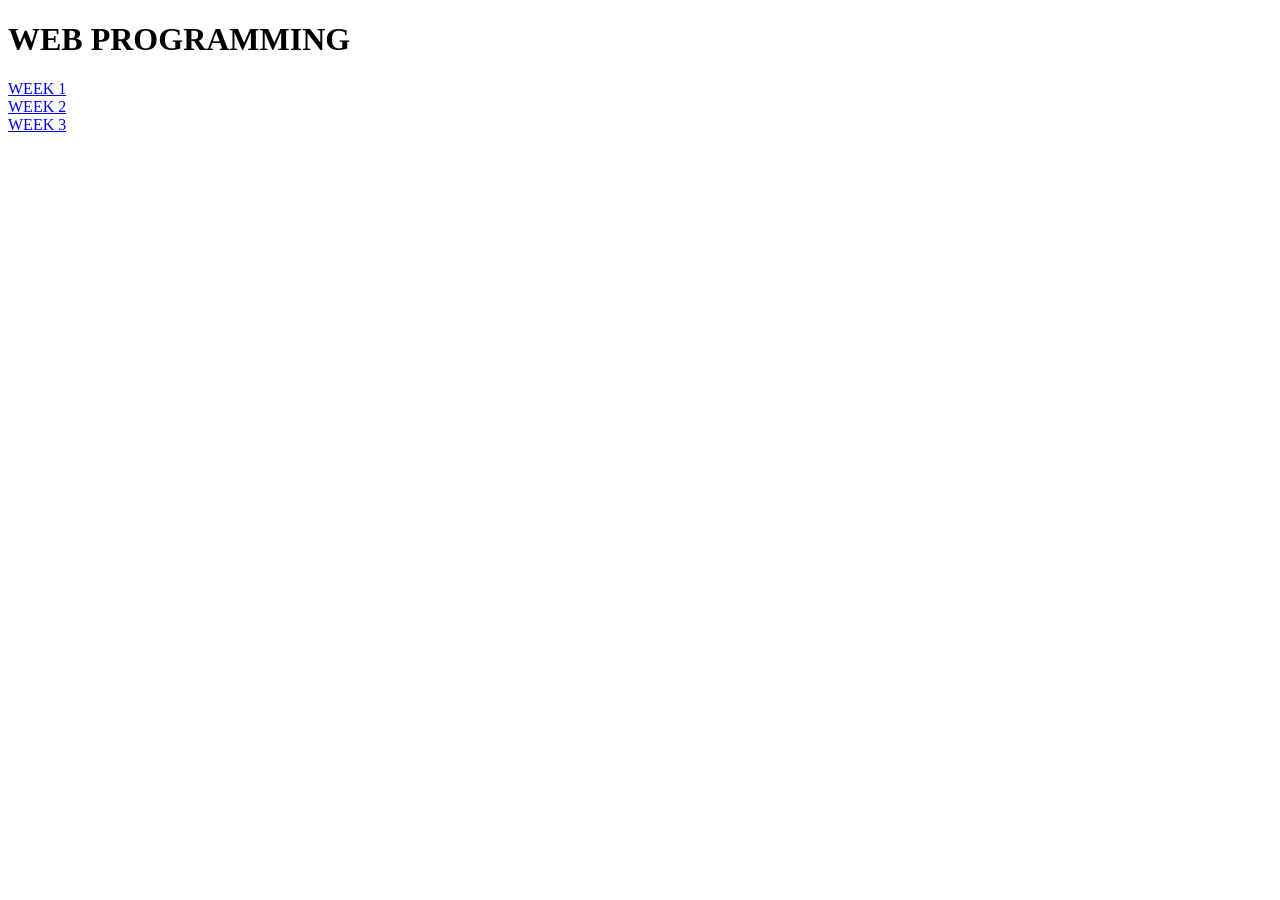
<file: index.html>
<!DOCTYPE html>
<html lang="en">

<head>
  <meta charset="utf-8">
  <meta name="viewport" content="width=device-width, initial-scale=1">
  <title>CSAE 104 PROJECTS</title>
</head>
<body>
    <h1>WEB PROGRAMMING</h1>
    <a href="Week1/week1.html">WEEK 1</a> <br>
    <a href="Week2/week2.html">WEEK 2</a> <br>
    <a href="Week3/week3.html">WEEK 3</a> <br>
</body>
</html>
</file>
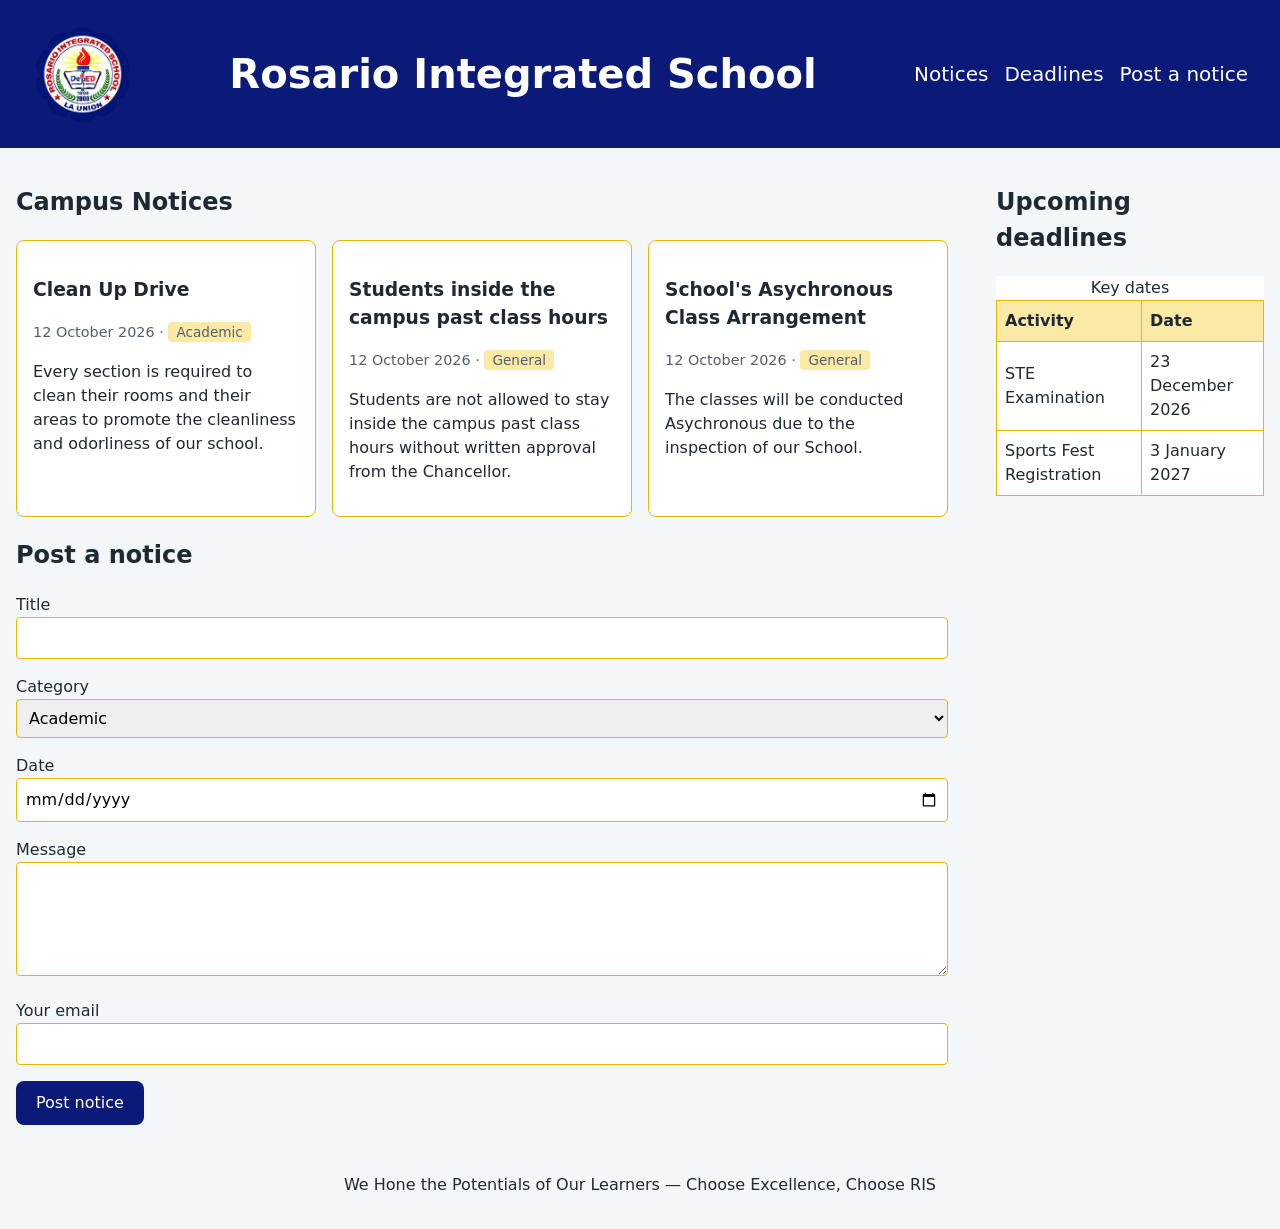
<file: Week3/week3.html>
<!DOCTYPE html>
<html lang="en">

<head>
  <meta charset="utf-8">
  <meta name="viewport" content="width=device-width, initial-scale=1">
  <title>Campus Notices</title>
  <link rel="stylesheet" href="styles.css">
</head>

<body>
  <header>
    <img src="image/rislogo.png" alt="RIS logo">
    <h1>Rosario Integrated School</h1> 

    <nav aria-label="Main">
      <ul>
        <li><a href="#notices">Notices</a></li>
        <li><a href="#deadlines">Deadlines</a></li>
        <li><a href="#submit">Post a notice</a></li>
      </ul>
    </nav>
  </header>

  <main>
    <section id="notices">
      <h2>Campus Notices</h2>
      <div class="notices">
        <article class="notice">
          <h3>Clean Up Drive</h3>
          <p class="meta">
            <time datetime="2026-10-12">12 October 2026</time> · <span class="tag">Academic</span>
          </p>
          <p>Every section is required to clean their rooms and their areas to promote the cleanliness and odorliness of our school.</p>
        </article>

        <article class="notice">
          <h3>Students inside the campus past class hours</h3>
          <p class="meta">
            <time datetime="2026-10-12">12 October 2026</time> · <span class="tag">General</span>
          </p>
          <p>Students are not allowed to stay inside the campus past class hours without written approval from the Chancellor.</p>
        </article>

        <article class="notice">
          <h3>School's Asychronous Class Arrangement</h3>
          <p class="meta">
            <time datetime="2026-10-12">12 October 2026</time> · <span class="tag">General</span>
          </p>
          <p>The classes will be conducted Asychronous due to the inspection of our School.</p>
        </article>
      </div>
    </section>

    <section id="submit">
      <h2>Post a notice</h2>
      <form action="#" method="post">
        <p>
          <label for="title">Title</label><br>
          <input type="text" id="title" name="title" required maxlength="100">
        </p>
        <p>
          <label for="category">Category</label><br>
          <select id="category" name="category">
            <option value="academic">Academic</option>
            <option value="event">Event</option>
            <option value="general">General</option>
          </select>
        </p>
        <p>
          <label for="date">Date</label><br>
          <input type="date" id="date" name="date">
        </p>
        <p>
          <label for="message">Message</label><br>
          <textarea id="message" name="message" rows="4" required></textarea>
        </p>
        <p>
          <label for="email">Your email</label><br>
          <input type="email" id="email" name="email" required>
        </p>
        <button type="submit">Post notice</button>
      </form>
    </section>
  </main>

  <aside id="deadlines">
    <h2>Upcoming deadlines</h2>
    <table>
      <caption>Key dates</caption>
      <thead>
        <tr><th scope="col">Activity</th><th scope="col">Date</th></tr>
      </thead>
      <tbody>
        <tr><td>STE Examination</td><td>23 December 2026</td></tr>
        <tr><td>Sports Fest Registration</td><td>3 January 2027</td></tr>
      </tbody>
    </table>
  </aside>

  <footer>
    <p>We Hone the Potentials of Our Learners — Choose Excellence, Choose RIS</p>
  </footer>
</body>

</html>
</file>
<file: Week3/styles.css>
:root {
  --brand: #0B1A78;
  --brand-dark: #07104f;
  --brand-soft: #FBE9A6;
  --accent: #C4090E;
  --surface: #ffffff;
  --page: #f4f7fa;
  --text: #1f2933;
  --muted: #52606d;
  --border: #E6B800;
  --radius: 8px;
}

* { box-sizing: border-box; }

img { width: 250px; height: 250px; }

body {
  font-family: system-ui, sans-serif;
  font-size: 1rem;
  line-height: 1.5;
  margin: 0;
  background: var(--page);
  color: var(--text);
  display: grid;
  gap: 16px;
}

/*Header*/
header {
  background: var(--brand);
  color: white;
  padding: 20px;
  display: flex;
  flex-wrap: wrap;
  align-items: center;
  justify-content: space-between;
  gap: 8px 24px;
}

header img {
  display: block;
  width: 100px;
  height: 100px;
  object-fit: contain;
}

header h1 {
  margin: 0;
  font-size: clamp(1.5rem, 4vw, 2.5rem);
}

nav ul {
  display: flex;
  flex-wrap: wrap;
  gap: 8px 16px;
  list-style: none;
  margin: 0;
  padding: 0;
}

nav a {
  color: white;
  text-decoration: none;
  font-size: 1.25rem;
}
nav a:hover { text-decoration: underline; }

/*main, aside, and footer*/
main {
  max-width: 1100px;
  width: 100%;
  margin: 0 auto;
  padding: 0 16px;
  min-width: 0;
}

aside {
  padding: 0 16px;
  min-width: 0;
}

footer {
  text-align: center;
  padding: 16px;
}

/*Notices*/
.notices {
  display: grid;
  gap: 16px;
  grid-template-columns: 1fr; /* phone: one column */
}

.notice {
  background: var(--surface);
  border: 1px solid var(--border);
  border-radius: var(--radius);
  padding: 16px;
  margin-bottom: 0; /* grid gap handles spacing */
}

.meta {
  color: var(--muted);
  font-size: 0.9rem;
}

.tag {
  background: var(--brand-soft);
  border-radius: 4px;
  padding: 2px 8px;
  font-size: 0.85rem;
}

/*Table*/
table {
  display: block;
  overflow-x: auto; 
  border-collapse: collapse;
  width: 100%;
  background: var(--surface);
}
th, td { border: 1px solid var(--border); padding: 8px; text-align: left; }
th { background: var(--brand-soft); }

/*Form*/
input, select, textarea {
  width: 100%;
  padding: 8px;
  border: 1px solid var(--border);
  border-radius: 4px;
  font: inherit;
}
input:focus, select:focus, textarea:focus { outline: 3px solid var(--brand); }

button {
  background: var(--brand);
  color: white;
  border: 0;
  border-radius: var(--radius);
  padding: 10px 20px;
  font: inherit;
  cursor: pointer;
}
button:hover { background: var(--brand-dark); }

/*Breakpoints*/
@media (min-width: 600px) {
  .notices { grid-template-columns: repeat(2, 1fr); }
}

@media (min-width: 960px) {
  .notices { grid-template-columns: repeat(3, 1fr); }
  header { padding: 24px 32px; }

  body {
    grid-template-columns: 1fr 300px;
    grid-template-areas:
      "header header"
      "main   aside"
      "footer footer";
  }
  header { grid-area: header; }
  main   { grid-area: main; }
  aside  { grid-area: aside; padding-right: 16px; }
  footer { grid-area: footer; }
}
</file>
